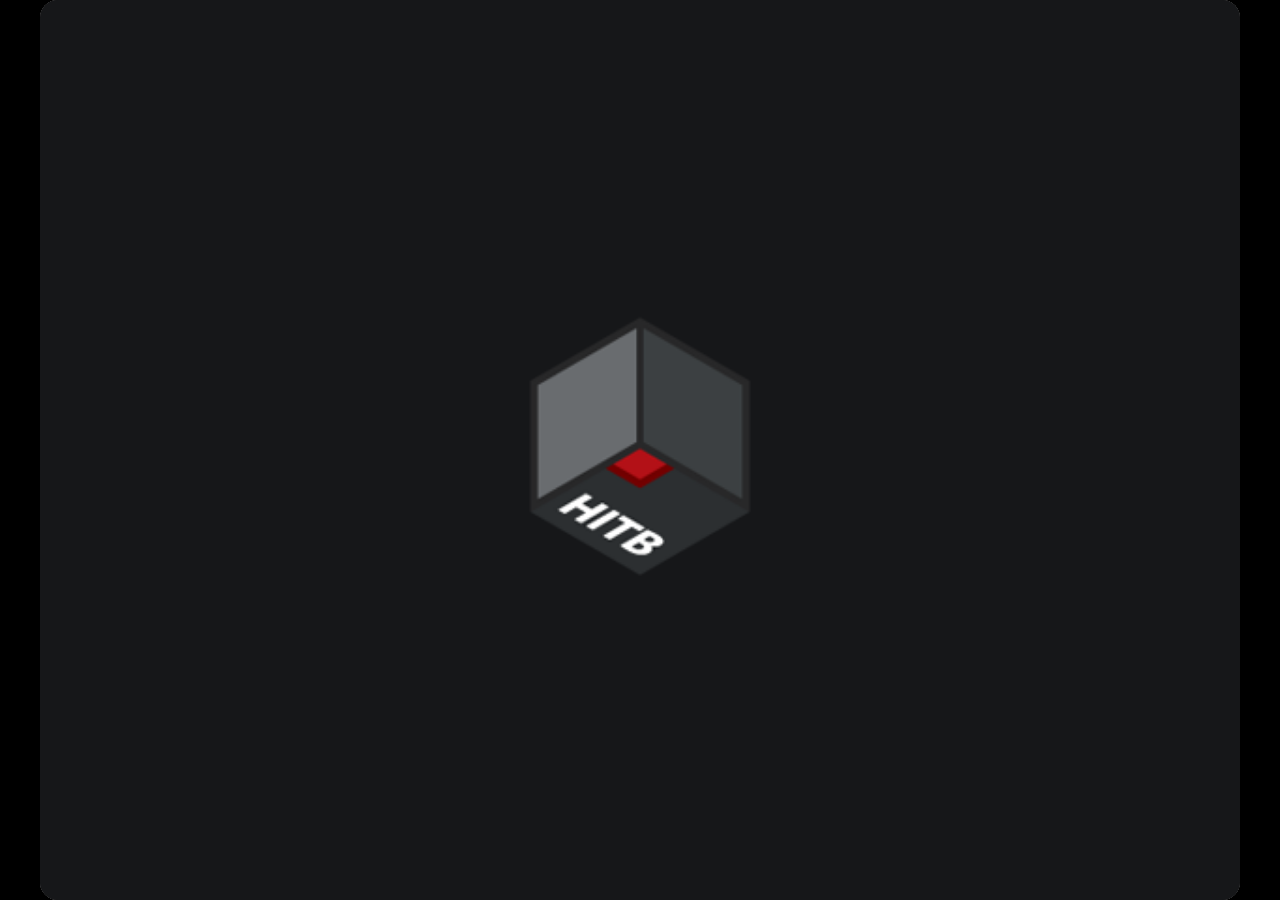
<file: template.html>
<!DOCTYPE html>
<html>
  <head>
    <meta charset="utf-8">
    <title>Open Web Apps and Security</title>
  </head>
  <body>
    <!-- Your Slides -->
    <!-- One section is one slide -->
    <section>
    <figure> <!-- Figures are used to display images and videos fullpage -->
      <img src="logo_large.png">
    </figure>
    <div role="note">Logo. etc</div>
    </section>

    <section>
    <!-- This is the first slide -->
    <h1>An Introduction to FxOS Security</h1>
    <footer>Paul Theriault, Mark Goodwin (Mozilla)</footer>
    </section>

    <section>
    <h3>About us</h3>
    <ul>
      <li>We work for <a href="http://www.mozilla.org">Mozilla</a></li>
      <li><b>Paul:</b> Firefox OS Security Lead</li>
      <li><b>Mark:</b> Platform and Firefox</li>
    </ul>
    <div role="note">
      Paul:
      <ul>
        <li>Firefox OS</li>
      </ul>
      Mark:
      <ul>
        <li>Fx (Desktop & Android)</li>
        <li>Security tools</li>
      </ul>
    </div>
    </section>

    <section>
    <h3>A plan for the talk</h3>
    <ul>
      <li>Introduce Firefox OS</li>
      <li>Look at Open Web Apps (and security)</li>
      <li>Demo of Firefox Devtools</li>
    </ul>
    <div role="note">
      Paul:
      <ul>
        <li>Firefox OS</li>
      </ul>
      Mark:
      <ul>
        <li>Fx (Desktop & Android)</li>
        <li>Security tools</li>
      </ul>
    </div>
    </section>

    <section>
    <h3>What is Firefox OS?</h3>
    <ul>
      <li>Gonk - Linux (via Android)</li>
      <li>... and Gecko (from Firefox)</li>
      <li>... and HTML, JavaScript and CSS
      <br> - for Gaia (the UI) and webapps
      </li>
    </ul>
    <div role="note">
      <ul>
        <li></li>
        <li>Firefox OS</li>
      </ul>
    </div>
    </section>


    <section>
    <figure> <!-- Figures are used to display images and videos fullpage -->
      <img src="FirefoxOS.png">
    </figure>
    <div role="note">Diagram of FxOS layers</div>
    <div role="note">
      <p>
      I mentioned certified apps - makes sense to explain how those fit in.
      </p>
      <p>
      People ask if it's based on Android: Yes and no, probably not the way you think. Talk about diagram.
      </p>
      <p>
      Also, sandboxed content processes, etc.
      </p>
    </div>
    </section>

    <section>
    <h3>What's a Web App?</h3>
    <ul class="incremental">
      <li>An Application on the Web</li>
      <li>offline, with device features</li>
      <li>more specifically, <a href="https://developer.mozilla.org/en-US/docs/Web/Apps">Open Web Apps</a></li>
    </ul>
    <div role="note">
      <p>
      Applications on the web:
      <ul>
        <li>First only information, Then CGIs, SSL (interaction, e-commerce)</li>
        <li>Then AJAX, websockets, rich, responsive UIs (gmail, maps, google docs)...</li>
      </ul>
      </p>
      <p>
      We've been making apps on the web for over 15 years. What's the big deal?
      These were all build for always-connected use.
      </p>
      <p>
      We're talking about Mozilla's proposed Open Web Apps standard here. Google
      are doing something similar with Chrome packaged apps. There's a hope
      these will eventually gel together to form a common standard. For devs:
      new(er) tech for offline, mobile use, etc.
      </p>
    </div>
    </section>

    <section>
    <h3>How is this different from what I know?</h3>
    <ul class="incremental">
      <li>Mostly it's not, but:</li>
      <li>Existing features are new to some</li>
      <li>There are some new APIs</li>
    </ul>
    <div role="note">
      <p>
      Mostly the same. Existing websites can be used as 'apps' on FxOS. All of
      the skills you have already are useful.
      </p>
      <p>
      Existing first time - these have impact:
      Storage (DOM storage, indexedDB), App cache, CSP
      </p>
      <p>
      New features:
      Calls, SMS, battery, screen lock, etc.
      </p>
    </div>
    </section>

    <section>
    <h3>What's actually new?</h3>
    <ul class="incremental">
      <li>Describing your app (<a href="https://developer.mozilla.org/en-US/docs/Web/Apps/Manifest">manifests</a>)</li>
      <li>App <a href="https://developer.mozilla.org/en-US/docs/Web/Apps/Packaged_apps">packaging</a></li>
      <li>Some <a href="https://developer.mozilla.org/en-US/docs/WebAPI">APIs</a></li>
      <li><a href="https://developer.mozilla.org/en-US/docs/Web/Apps/App_permissions">Permissions</a></li>
    </ul>
    <div role="note">
      <p>
      Packaging may be necessary - there are different types of apps (hosted, hosted packaged, privileged, certified)
      </p>
      <p>
      We'd like to, one day, work out ways of eliminating the need for app packaging
      </p>
    </div>
    </section>

    <section>
    <h3>Security implications?</h3>
    <ul class="incremental">
      <li>You can forget some stuff</li>
      <li>Mostly, things are the same</li>
      <li>Some things have new emphasis</li>
    </ul>
    <div role="note">
      <p>
      Not really talked about security yet...
      </p>
      <p>
      Forget: for packaged apps you needn't worry about ancient browser quirks:
      No more worrying about IE event leakage across frames, etc.
      </p>
      <p>
      Keep: Focus on the security stuff around the actual platform. The web is
      still the web. Hosted (non packaged) apps have the same concerns as any
      web app you've reviewed. CSRF, XSS, UI Redress, etc.
      </p>
      <p>
      Emphasise: Stuff that happens in the client. Because things have to
      happen offline, this part may have a bigger attack surface than you're
      used to. Also <b>(and this is important)</b> some existing web features
      that you may, thus far, have ignored have bigger importance with new APIs
      </p>
    </div>
    </section>

    <section>
    <h3>More important: DOM XSS</h3>
    <ul class="incremental">
      <li>Attack surface - more on the client</li>
      <li>Sources you're not used to<br> (SMS, contact cards, etc)</li>
      <li>Experience</li>
      <li>Libraries and Frameworks</li>
      <li>Impact - privileged APIs</li>
    </ul>
    <div role="note">
      <p>
      Attack surface: for some packaged apps, that's <b>all there is</b>.
      </p>
      <p>
      Sources - familiar with sources / sinks? Demo of DOM XSS. e.g. <br>
      http://people.mozilla.com/~mgoodwin/presentations/20130830/shells/embedder.html<br>
      #javascript:void(window.parent.location.replace("javascript:new function(){document.domain=document.domain.substring(7); alert(document.domain);}()"))
      </p>
      <p>
      Experience - web devs are used to output encoding on the server - less used to preventing DOM XSS
      </p>
      <p>
      Libraries - devs don't get (as much) help. Worse, stuff that made things safe(r) in the past may fail with CSP (e.g. anecdotally, jquery)
      </p>
      <p>
      Impact - if your app is privileged, an attack can expose more than just the user's session
      </p>
    </div>
    </section>


    <section>
    <h3>More important: CSP</h3>
    <ul class="incremental">
      <li>Packaged apps use <a href="https://developer.mozilla.org/en-US/docs/Security/CSP/Introducing_Content_Security_Policy">CSP</a></li>
      <li>Good news: protects by default</li>
      <li>Bad news: might break stuff (demo?)</li>
    </ul>
    <div role="note">
      <p>
      BTW; even better news than "it protects you by default" is that you can provide your own policies in cases where there isn't one (hosted apps), and you can tighten the default on packaged apps.
      </p>
    </div>
    </section>

    <section>
    <h3>More important: Transport Layer Protection</h3>
    <ul class="incremental">
      <li>Not a new issue, but...</li>
      <li>What about app updates?</li>
      <li>Particular problem area for 'mobile devs'</li>
      <li>Use HTTPS for everything</li>
    </ul>
    <div role="note">
      <p>
      You don't just have to worry about a single session; if an attacker can poison the app cache so the user stays owned.
      </p>
      <p>
      This issue illustrates an important point: Many devs will come from 'mobile' rather than 'web' background.
      </p>
      <p>
      Best practice is to always use HTTPS
      </p>
    </div>
    </section>

    <section>
    <h2>End!</h2>
    <ul>
      <li> Questions? </li>
      <li> Contact: </li>
      Twitter: @mr_goodwin<br/>
      irc: mgoodwin on irc.mozilla.org<br/>
    </ul>
    <div role="note">
      <p>
      Usually I'd indulge in a "Mozilla stuff" section, but I'm assuming curtis
      will have bored you all to death about that already ;)
      </p>
    </div>
    </section>
  </body>
  <!-- Your Style -->
  <!-- Define the style of your presentation -->

  <!-- Maybe a font from http://www.google.com/webfonts ? -->
  <link href='oswald.css' rel='stylesheet'>
  <link href='dzslides.css' rel='stylesheet'>

<!-- {{{{ dzslides core
#
#
#     __  __  __       .  __   ___  __
#    |  \  / /__` |    | |  \ |__  /__`
#    |__/ /_ .__/ |___ | |__/ |___ .__/ core :€
#
#
# The following block of code is not supposed to be edited.
# But if you want to change the behavior of these slides,
# feel free to hack it!
#
-->

<div id="progress-bar"></div>

<!-- Default Style -->
<link href='dzslides2.css' rel='stylesheet'>

<script src="dzslides.js">

</script>

</html>
<!-- vim: set fdm=marker: }}} -->
</file>
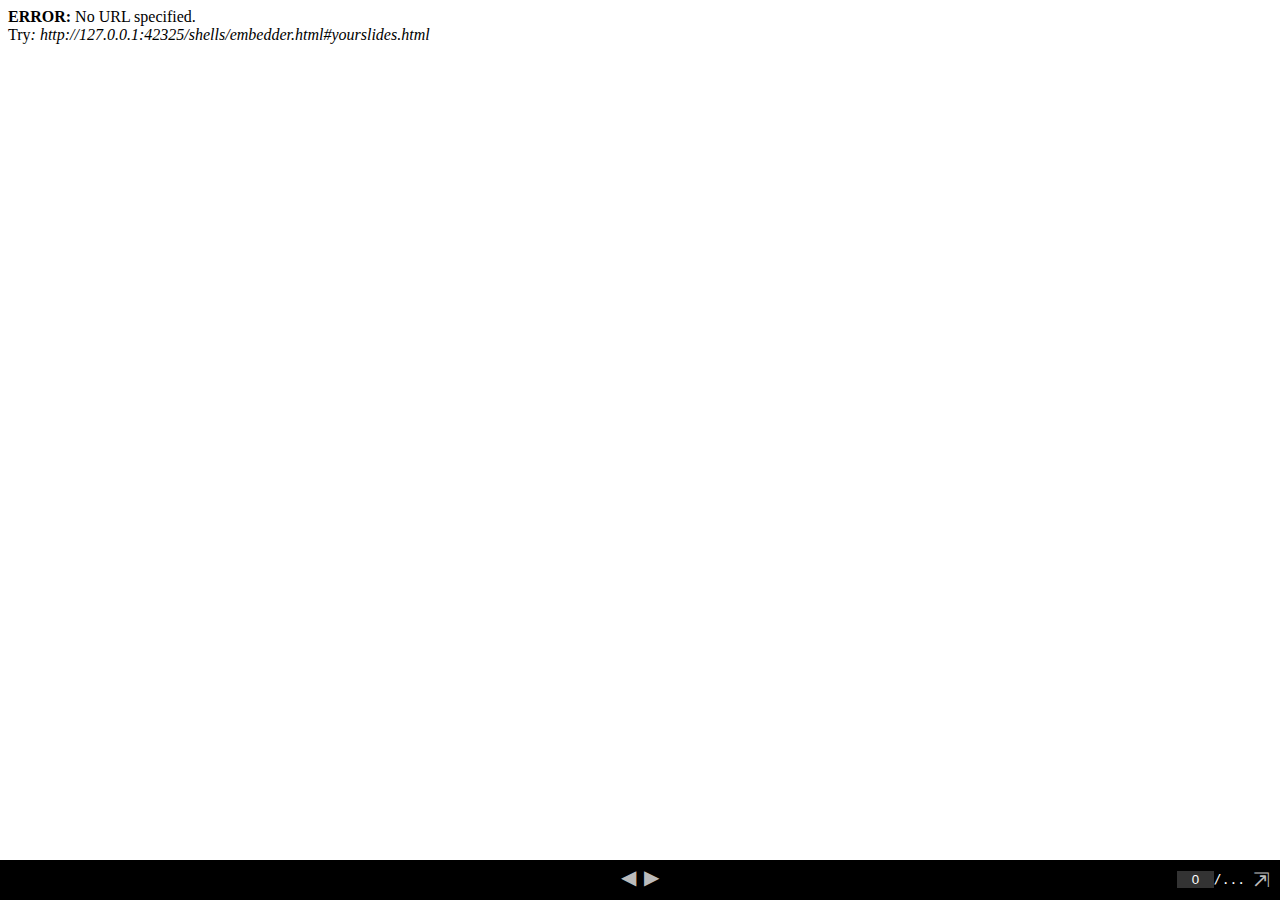
<file: shells/embedder.html>
<!DOCTYPE html>

<meta charset="utf8">
<title>...</title>

<div id="slides">
  <iframe allowfullscreen mozallowfullscreen webkitallowfullscreen></iframe>
</div>
<div id="controls">
  <button title="prev" id="back" onclick="Dz.back()">&#9664;</button>
  <button title="next" id="forward" onclick="Dz.forward()">&#9654;</button>
  <div id="rightcontrols">
    <input onchange="Dz.setCursor(this.value)" size="2" id="slideidx" value="0" />/<span id="slidecount">...</span>
    <button title="Go fullscreen or open in a new window" id="fullscreen" onclick="Dz.goFullscreen()">&#8689;</button>
  </div>
</div>

<style>
  html { height: 100%;}
  body {
    margin: 0;
    background-color: black;
    height: 100%;
    width: 100%;
  }
  #slides, #controls {
    left: 0;
    position: absolute;
    right: 0;
  }
  #controls {
    color: white;
    font-family: monospace;
    height: 30px;
    line-height: 30px;
    padding: 5px;
  }
  #slides {
    bottom: 40px;
    top: 0;
  }
  iframe {
    border: none;
    background-color: white;
    height: 100%;
    width: 100%;
  }
  #controls {
    bottom: 0;
    float: right;
    font-size: 13px;
    text-align: center;
  }
  #controls button[disabled] {color: #333;}
  button {
    background-color: transparent;
    border: none;
    cursor: pointer;
    color: #bbb;
    padding: 0;
    font-size: 20px;
    line-height: 100%;
    -webkit-user-select: none;
    -khtml-user-select: none;
    -moz-user-select: none;
    -o-user-select: none;
    user-select: none;
    position: relative;
  }
  button:hover {
    color: white;
  }
  button:active {
    top: 1px;
    left: 1px;
  }
  #slideidx {
    border: none;
    background-color: rgba(255, 255, 255, 0.2);
    color: white;
    text-align: center;
  }
  #rightcontrols * { vertical-align: middle; }
  #rightcontrols {
    bottom: 4px;
    position: absolute;
    top: 4px;
    right: 10px;
  }
  #fullscreen {-moz-transform: scaleX(-1);-webkit-transform: scaleX(-1);-o-transform: scaleX(-1);-ms-transform: scaleX(-1);transform: scaleX(-1);}
</style>

<script>
  var Dz = {
    view: null,
    url: null,
    idx: 1,
    count: null,
    iframe: null
  };
  
  Dz.init = function() {
    this.loadIframe();
  }
  
  Dz.onkeydown = function(aEvent) {
    // Don't intercept keyboard shortcuts
    if (aEvent.altKey
      || aEvent.ctrlKey
      || aEvent.metaKey
      || aEvent.shiftKey) {
      return;
    }
    if ( aEvent.keyCode == 37 // left arrow
      || aEvent.keyCode == 38 // up arrow
      || aEvent.keyCode == 33 // page up
    ) {
      aEvent.preventDefault();
      this.back();
    }
    if ( aEvent.keyCode == 39 // right arrow
      || aEvent.keyCode == 40 // down arrow
      || aEvent.keyCode == 34 // page down
    ) {
      aEvent.preventDefault();
      this.forward();
    }
    if (aEvent.keyCode == 35) { // end
      aEvent.preventDefault();
      this.goEnd();
    }
    if (aEvent.keyCode == 36) { // home
      aEvent.preventDefault();
      this.goStart();
    }
    if (aEvent.keyCode == 32) { // space
      aEvent.preventDefault();
      this.toggleContent();
    }
    if (aEvent.keyCode == 70) { // f
      aEvent.preventDefault();
      this.goFullscreen();
    }
  }
  
  Dz.onmessage = function(aEvent) {
    if (aEvent.source === this.view) {
      var argv = aEvent.data.split(" "), argc = argv.length;
      argv.forEach(function(e, i, a) { a[i] = decodeURIComponent(e) });
      if (argv[0] === "CURSOR" && argc === 2) {
        var cursor = argv[1].split(".");
        this.idx = ~~cursor[0];
        this.step = ~~cursor[1];
        $("#slideidx").value = this.idx;
        $("#back").disabled = this.idx == 1;
        $("#forward").disabled = this.idx == this.count;
      }
      if (argv[0] === "REGISTERED" && argc === 3) {
        $("#slidecount").innerHTML = this.count = argv[2];
        document.title = argv[1];
      }
    }
  }
  
  /* Get url from hash or prompt and store it */
  
  Dz.getUrl = function() {
    var u = window.location.hash.split("#")[1];
    if (!u) {
      u = window.prompt("What is the URL of the slides?");
      if (u) {
        window.location.hash = u.split("#")[0];
        return u;
      }
      u = "<style>body{background-color:white;color:black}</style>";
      u += "<strong>ERROR:</strong> No URL specified.<br>";
      u += "Try<em>: " + document.location + "#yourslides.html</em>";
      u = "data:text/html," + encodeURIComponent(u);
    }
    return u;
  }
  
  Dz.loadIframe = function() {
    this.iframe = $("iframe");
    this.iframe.src = this.url = this.getUrl();
    this.iframe.onload = function() {
      Dz.view = this.contentWindow;
      Dz.postMsg(Dz.view, "REGISTER");
    }
  }
  
  Dz.toggleContent = function() {
    this.postMsg(this.view, "TOGGLE_CONTENT");
  }
  
  Dz.onhashchange = function() {
    this.loadIframe();
  }
  
  Dz.back = function() {
    this.postMsg(this.view, "BACK");
  }

  Dz.forward = function() {
    this.postMsg(this.view, "FORWARD");
  }

  Dz.goStart = function() {
    this.postMsg(this.view, "START");
  }

  Dz.goEnd = function() {
    this.postMsg(this.view, "END");
  }

  Dz.setCursor = function(aCursor) {
    this.postMsg(this.view, "SET_CURSOR", aCursor);
  }

  Dz.goFullscreen = function() {
    var requestFullscreen = this.iframe.requestFullscreen || this.iframe.requestFullScreen || this.iframe.mozRequestFullScreen || this.iframe.webkitRequestFullScreen;
    if (requestFullscreen) {
      requestFullscreen.apply(this.iframe);
    } else {
      window.open(this.url + "#" + this.idx, '', 'width=800,height=600,personalbar=0,toolbar=0,scrollbars=1,resizable=1');
    }
  }
  
  Dz.postMsg = function(aWin, aMsg) { // [arg0, [arg1...]]
    aMsg = [aMsg];
    for (var i = 2; i < arguments.length; i++)
      aMsg.push(encodeURIComponent(arguments[i]));
    aWin.postMessage(aMsg.join(" "), "*");
  }

  function init() {
    Dz.init();
    window.onkeydown = Dz.onkeydown.bind(Dz);
    window.onhashchange = Dz.loadIframe.bind(Dz);
    window.onmessage = Dz.onmessage.bind(Dz);
  }

  window.onload = init;
</script>


<script> // Helpers
  if (!Function.prototype.bind) {
    Function.prototype.bind = function (oThis) {

      // closest thing possible to the ECMAScript 5 internal IsCallable
      // function 
      if (typeof this !== "function")
      throw new TypeError(
        "Function.prototype.bind - what is trying to be fBound is not callable"
      );

      var aArgs = Array.prototype.slice.call(arguments, 1),
          fToBind = this,
          fNOP = function () {},
          fBound = function () {
            return fToBind.apply( this instanceof fNOP ? this : oThis || window,
                   aArgs.concat(Array.prototype.slice.call(arguments)));
          };

      fNOP.prototype = this.prototype;
      fBound.prototype = new fNOP();

      return fBound;
    };
  }

  var $ = (HTMLElement.prototype.$ = function(aQuery) {
    return this.querySelector(aQuery);
  }).bind(document);

</script>
</file>
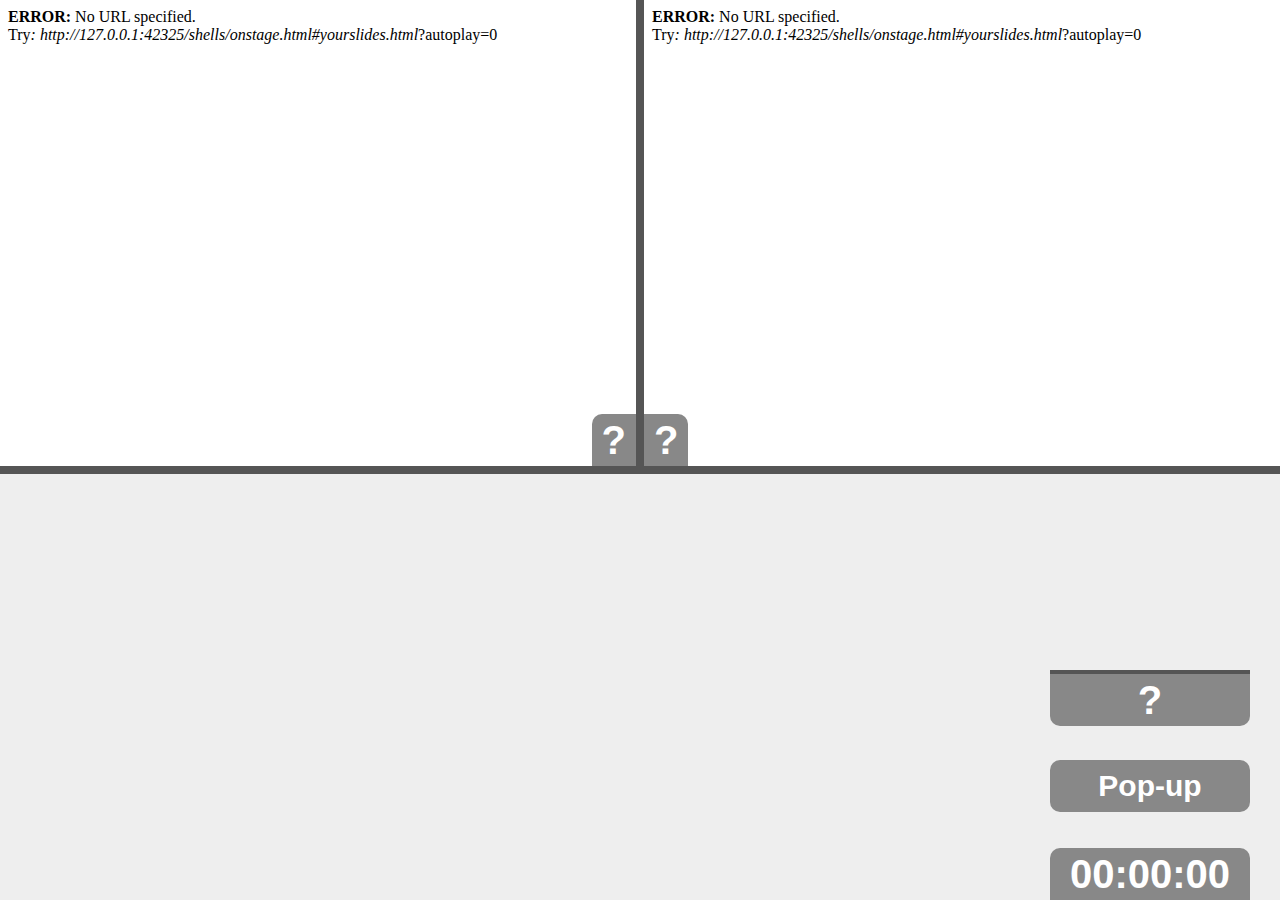
<file: shells/onstage.html>
<!DOCTYPE html>

<meta charset="utf8">
<title>DZSlides</title>

<div id="present">
  <iframe></iframe>
</div>

<div id="future">
  <iframe></iframe>
</div>

<div id="slideidx" onclick="Dz.setCursor(prompt('Go to slide...','1'));">?</div>
<div id="nextslideidx">?</div>

<div id="notes">
  <p id="content"></p>
</div>

<div id="slidecount">?</div>
<button id="popup-button" onclick="Dz.popup()">Pop-up</button>

<div id="time">
  <span id="hours">00</span>:<span id="minutes">00</span>:<span id="seconds">00</span>
</div>

<style>
  html, body {
    height: 100%;
    color: white;
  }

  body {
    font-family: sans-serif;
    overflow: hidden;
  }

  #present, #future {
    bottom: 434px;
    position: absolute;
    top: 0;
    z-index: 5;
  }

  #present {
    left: 0;
    right: 50%;
    border-right: 4px solid #555;
  }

  #future {
    left: 50%;
    right: 0;
    border-left: 4px solid #555;
  }

  #notes {
    background: #EEE;
    border-top: 8px solid #555;
    bottom: 0;
    color: #444;
    font-size: 30px;
    height: 426px;
    left: 0;
    padding: 0 250px 0 20px;
    position: absolute;
    right: 0;
    overflow: auto;
  }

  #time {
    background: #888;
    border-top-left-radius: 10px;
    border-top-right-radius: 10px;
    bottom: 0;
    font-size: 40px;
    font-weight: bold;
    height: 52px;
    line-height: 52px;
    right: 30px;
    position: absolute;
    text-align: center;
    width: 200px;
  }

  iframe {
    border: none;
    height: 100%;
    pointer-events: none;
    width: 100%;
  }

  #slideidx,
  #nextslideidx, 
  #slidecount {
    background: #888;
    font-size: 40px;
    font-weight: bold;
    height: 52px;
    line-height: 52px;
    margin: 0;
    position: absolute;
    text-align: center;
    z-index: 10;
  }

  #slideidx,
  #nextslideidx {
    border-bottom: 4px solid #555;
    bottom: 430px;
    padding: 0 10px;
  }

  #slideidx {
    border-right: 4px solid #555;
    border-top-left-radius: 10px;
    cursor: pointer;
    right: 50%;
  }

  #nextslideidx {
    border-left: 4px solid #555;
    border-top-right-radius: 10px;
    left: 50%;
  }

  #slidecount {
    border-bottom-left-radius: 10px;
    border-bottom-right-radius: 10px;
    border-top: 4px solid #555;
    bottom: 174px;
    width: 200px;
    right: 30px;
  }

  #popup-button {
    bottom: 88px;
    background: #888;
    border: none;
    border-radius: 10px;
    color: #FFF;
    cursor: pointer;
    height: 52px;
    font-size: 30px;
    font-weight: bold;
    position: absolute;
    right: 30px;
    width: 200px;
    z-index: 10;
  }
</style>

<script>
  var Dz = {
    views: {},
    notes: null,
    url: null,
    idx: 1
  };
  
  Dz.init = function() {
    this.startClock();
    this.loadIframes();
  }
  
  Dz.onkeydown = function(aEvent) {
    // Don't intercept keyboard shortcuts
    if (aEvent.altKey
      || aEvent.ctrlKey
      || aEvent.metaKey
      || aEvent.shiftKey) {
      return;
    }
    if ( aEvent.keyCode == 37 // left arrow
      || aEvent.keyCode == 38 // up arrow
      || aEvent.keyCode == 33 // page up
    ) {
      aEvent.preventDefault();
      this.back();
    }
    if ( aEvent.keyCode == 39 // right arrow
      || aEvent.keyCode == 40 // down arrow
      || aEvent.keyCode == 34 // page down
    ) {
      aEvent.preventDefault();
      this.forward();
    }
    if (aEvent.keyCode == 35) { // end
      aEvent.preventDefault();
      this.goEnd();
    }
    if (aEvent.keyCode == 36) { // home
      aEvent.preventDefault();
      this.goStart();
    }
    if (aEvent.keyCode == 32) { // space
      aEvent.preventDefault();
      this.toggleContent();
    }
  }
  
  Dz.onmessage = function(aEvent) {
    var argv = aEvent.data.split(" "), argc = argv.length;
    argv.forEach(function(e, i, a) { a[i] = decodeURIComponent(e) });
    if (argv[0] === "CURSOR" && argc === 2) {
      if (aEvent.source === this.views.present) {
        var cursor = argv[1].split(".");
        this.postMsg(this.views.present, "GET_NOTES");
        this.idx = ~~cursor[0];
        this.step = ~~cursor[1];
        $("#slideidx").innerHTML = argv[1];
        this.postMsg(this.views.future, "SET_CURSOR", this.idx + "." + (this.step + 1));
        if (this.views.remote)
          this.postMsg(this.views.remote, "SET_CURSOR", argv[1]);
      } else {
        $("#nextslideidx").innerHTML = +argv[1] < 0 ? "END" : argv[1];
      }
    }
    if (aEvent.source === this.views.present) {
      if (argv[0] === "NOTES" && argc === 2)
        $("#notes > #content").innerHTML = this.notes = argv[1];
      if (argv[0] === "REGISTERED" && argc === 3)
        $("#slidecount").innerHTML = argv[2];
    }
  }
  
  /* Get url from hash or prompt and store it */
  
  Dz.getUrl = function() {
    var u = window.location.hash.split("#")[1];
    if (!u) {
      u = window.prompt("What is the URL of the slides?");
      if (u) {
        window.location.hash = u.split("#")[0];
        return u;
      }
      u = "<style>body{background-color:white;color:black}</style>";
      u += "<strong>ERROR:</strong> No URL specified.<br>";
      u += "Try<em>: " + document.location + "#yourslides.html</em>";
      u = "data:text/html," + encodeURIComponent(u);
    }
    return u;
  }
  
  Dz.loadIframes = function() {
    var present = $("#present iframe");
    var future = $("#future iframe");
    this.url = this.getUrl();
    present.src = future.src = this.url + '?autoplay=0';
    present.onload = future.onload = function() {
      var id = this.parentNode.id;
      Dz.views[id] = this.contentWindow;
      if (Dz.views.present && Dz.views.future) {
        Dz.postMsg(Dz.views.present, "REGISTER");
        Dz.postMsg(Dz.views.future, "REGISTER");
      }
    }
  }

  Dz.toggleContent = function() {
    if (this.views.remote)
      this.postMsg(this.views.remote, "TOGGLE_CONTENT");
  }
  
  Dz.onhashchange = function() {
    this.loadIframe();
  }
  
  Dz.back = function() {
    this.postMsg(this.views.present, "BACK");
  }

  Dz.forward = function() {
    this.postMsg(this.views.present, "FORWARD");
  }

  Dz.goStart = function() {
    this.postMsg(this.views.present, "START");
  }

  Dz.goEnd = function() {
    this.postMsg(this.views.present, "END");
  }

  Dz.setCursor = function(aCursor) {
    this.postMsg(this.views.present, "SET_CURSOR", aCursor);
  }

  Dz.popup = function() {
    this.views.remote = window.open(this.url + "#" + this.idx, 'slides', '');
  }
  
  Dz.postMsg = function(aWin, aMsg) { // [arg0, [arg1...]]
    aMsg = [aMsg];
    for (var i = 2; i < arguments.length; i++)
      aMsg.push(encodeURIComponent(arguments[i]));
    aWin.postMessage(aMsg.join(" "), "*");
  }
  
  Dz.startClock = function() {
    var addZero = function(num) {
      return num < 10 ? '0' + num : num;
    }
    setInterval(function() {
      var now = new Date();
      $("#hours").innerHTML = addZero(now.getHours());
      $("#minutes").innerHTML = addZero(now.getMinutes());
      $("#seconds").innerHTML = addZero(now.getSeconds());
    }, 1000);
  }

  function init() {
    Dz.init();
    window.onkeydown = Dz.onkeydown.bind(Dz);
    window.onhashchange = Dz.loadIframes.bind(Dz);
    window.onmessage = Dz.onmessage.bind(Dz);
  }

  window.onload = init;
</script>


<script> // Helpers
  if (!Function.prototype.bind) {
    Function.prototype.bind = function (oThis) {

      // closest thing possible to the ECMAScript 5 internal IsCallable
      // function 
      if (typeof this !== "function")
      throw new TypeError(
        "Function.prototype.bind - what is trying to be fBound is not callable"
      );

      var aArgs = Array.prototype.slice.call(arguments, 1),
          fToBind = this,
          fNOP = function () {},
          fBound = function () {
            return fToBind.apply( this instanceof fNOP ? this : oThis || window,
                   aArgs.concat(Array.prototype.slice.call(arguments)));
          };

      fNOP.prototype = this.prototype;
      fBound.prototype = new fNOP();

      return fBound;
    };
  }

  var $ = (HTMLElement.prototype.$ = function(aQuery) {
    return this.querySelector(aQuery);
  }).bind(document);

  var $$ = (HTMLElement.prototype.$$ = function(aQuery) {
    return this.querySelectorAll(aQuery);
  }).bind(document);

</script>
</file>
<file: oswald.css>
@font-face {
  font-family: 'Oswald';
  font-style: normal;
  font-weight: 400;
  src: local('Oswald Regular'), local('Oswald-Regular'), url(Y_TKV6o8WovbUd3m_X9aAA.ttf) format('truetype');
}
</file>
<file: dzslides2.css>
* { margin: 0; padding: 0; -moz-box-sizing: border-box; -webkit-box-sizing: border-box; box-sizing: border-box; }
  [role="note"] { display: none; }
  body {
    width: 800px; height: 600px;
    margin-left: -400px; margin-top: -300px;
    position: absolute; top: 50%; left: 50%;
    overflow: hidden;
    display: none;
  }
  .view body {
    position: static;
    margin: 0; padding: 0;
    width: 100%; height: 100%;
    display: inline-block;
    overflow: visible; overflow-x: hidden;
    /* undo Dz.onresize */
    transform: none !important;
    -moz-transform: none !important;
    -webkit-transform: none !important;
    -o-transform: none !important;
    -ms-transform: none !important;
  }
  .view head, .view head > title { display: block }
  section {
    position: absolute;
    pointer-events: none;
    width: 100%; height: 100%;
  }
  .view section {
    pointer-events: auto;
    position: static;
    width: 800px; height: 600px;
    margin: -150px -200px;
    float: left;

    transform: scale(.4);
    -moz-transform: scale(.4);
    -webkit-transform: scale(.4);
    -o-transform: scale(.4);
    -ms-transform: scale(.4);
  }
  .view section > * { pointer-events: none; }
  section[aria-selected] { pointer-events: auto; }
  html { overflow: hidden; }
  html.view { overflow: visible; }
  body.loaded { display: block; }
  .incremental {visibility: hidden; }
  .incremental[active] {visibility: visible; }
  #progress-bar{
    bottom: 0;
    position: absolute;
    -moz-transition: width 400ms linear 0s;
    -webkit-transition: width 400ms linear 0s;
    -ms-transition: width 400ms linear 0s;
    transition: width 400ms linear 0s;
  }
  .view #progress-bar {
    display: none;
  }
</file>
<file: dzslides.css>
html, .view body { background-color: black; counter-reset: slideidx; }
    body, .view section { background-color: white; border-radius: 12px }
    /* A section is a slide. It's size is 800x600, and this will never change */
    section, .view head > title {
      /* The font from Google */
      font-family: 'Oswald', arial, serif;
      font-size: 30px;
    }

    .view section:after {
      counter-increment: slideidx;
      content: counter(slideidx, decimal-leading-zero);
      position: absolute; bottom: -80px; right: 100px;
      color: white;
    }

    .view head > title {
      color: white;
      text-align: center;
      margin: 1em 0 1em 0;
    }

    h1, h2 {
      margin-top: 200px;
      text-align: center;
      font-size: 80px;
    }
    h3 {
      margin: 100px 0 50px 100px;
    }

    ul {
      margin: 50px 200px;
    }

    p {
      margin: 75px;
      font-size: 50px;
    }

    blockquote {
      height: 100%;
      background-color: black;
      color: white;
      font-size: 60px;
      padding: 50px;
    }
    blockquote:before {
      content: open-quote;
    }
    blockquote:after {
      content: close-quote;
    }

    /* Figures are displayed full-page, with the caption
    on top of the image/video */
    figure {
      background-color: black;
      width: 100%;
      height: 100%;
    }
    figure > * {
      position: absolute;
    }
    figure > img, figure > video {
      width: 100%; height: 100%;
    }
    figcaption {
      margin: 70px;
      font-size: 50px;
    }

    footer {
      position: absolute;
      bottom: 0;
      width: 100%;
      padding: 40px;
      text-align: right;
      background-color: #F3F4F8;
      border-top: 1px solid #CCC;
    }

    /* Transition effect */
    /* Feel free to change the transition effect for original
    animations. See here:
    https://developer.mozilla.org/en/CSS/CSS_transitions
    How to use CSS3 Transitions: */
    section {
      -moz-transition: none;
      -webkit-transition: none;
      -ms-transition: none;
      transition: none;
    }
    .view section {
      -moz-transition: none;
      -webkit-transition: none;
      -ms-transition: none;
      transition: none;
    }

    .view section[aria-selected] {
      border: 5px red solid;
    }

    /* Before */
    section { left: -150%; }
    /* Now */
    section[aria-selected] { left: 0; }
    /* After */
    section[aria-selected] ~ section { left: +150%; }

    /* Incremental elements */

    /* By default, visible */
    .incremental > * { opacity: 1; }

    /* The current item */
    .incremental > *[aria-selected] { opacity: 1; }

    /* The items to-be-selected */
    .incremental > *[aria-selected] ~ * { opacity: 0; }

    /* The progressbar, at the bottom of the slides, show the global
    progress of the presentation. */
    #progress-bar {
      height: 2px;
      background: #AAA;
    }
</file>
